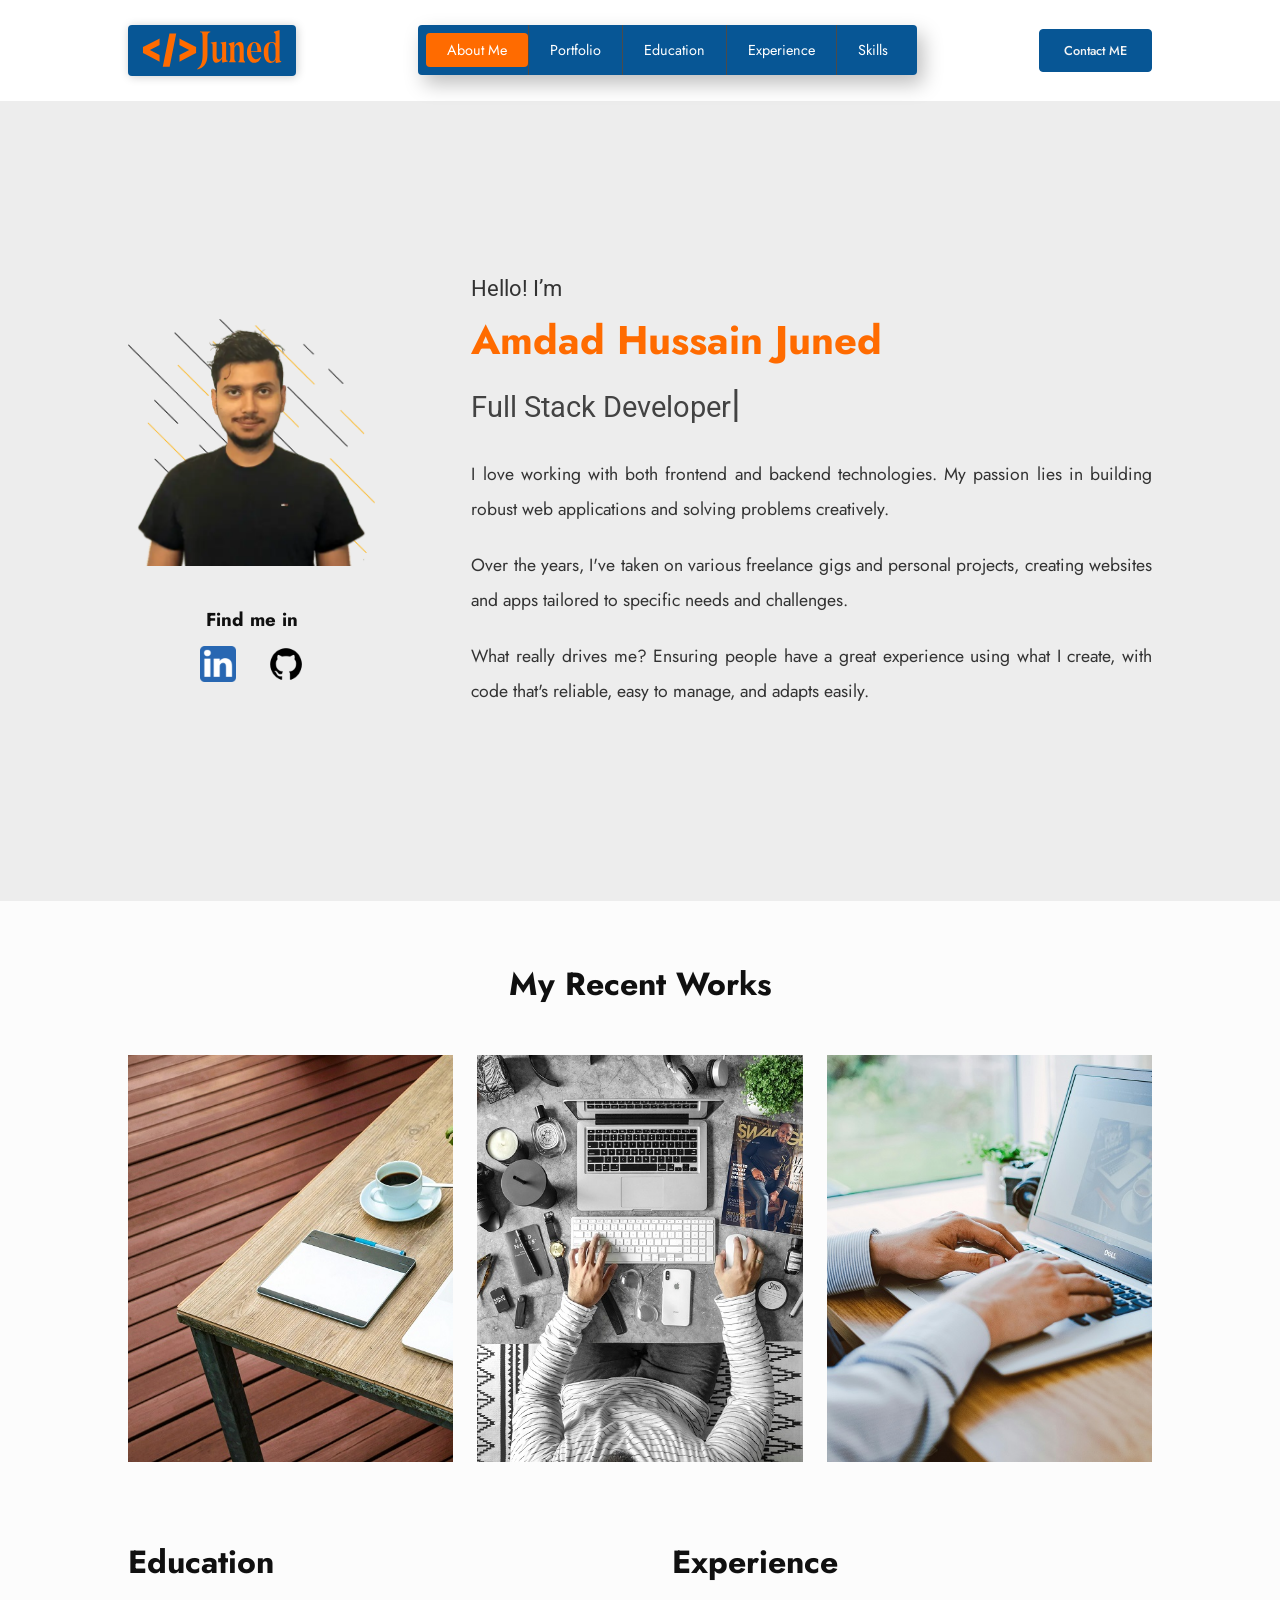
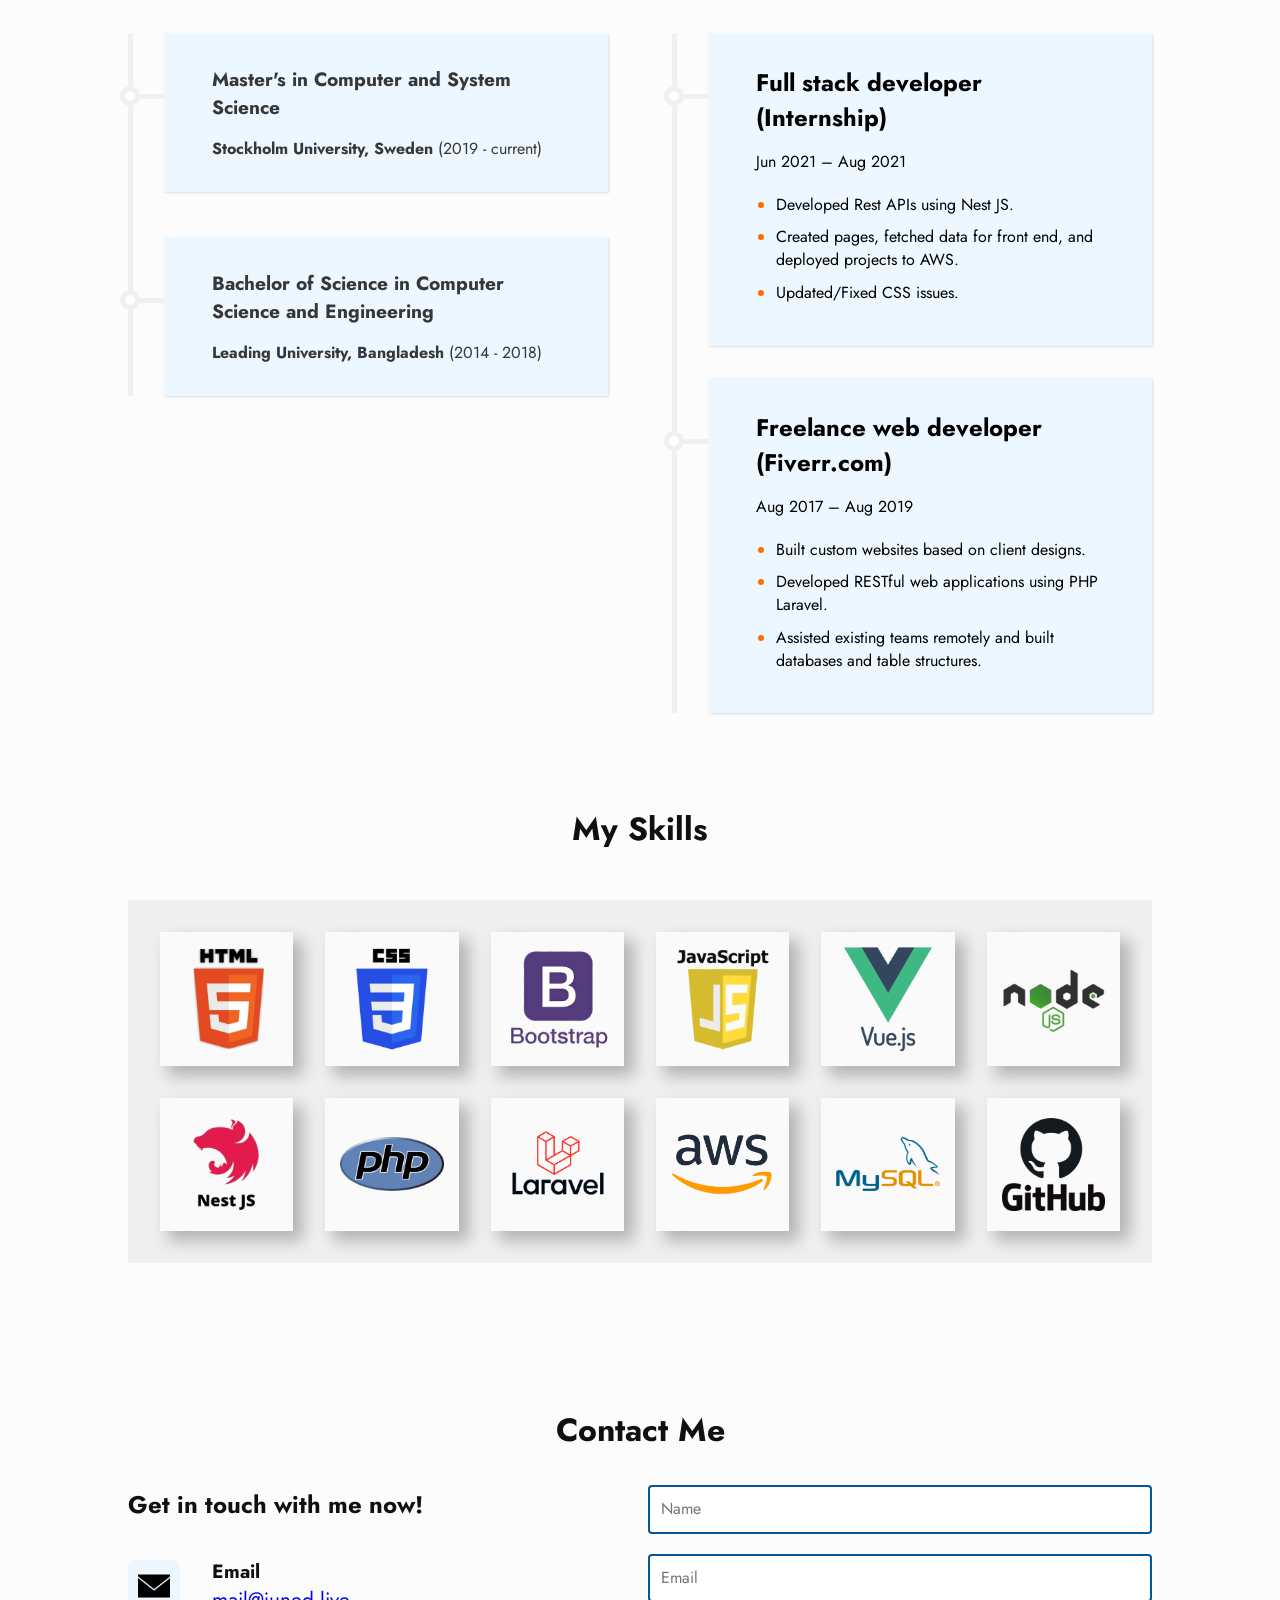
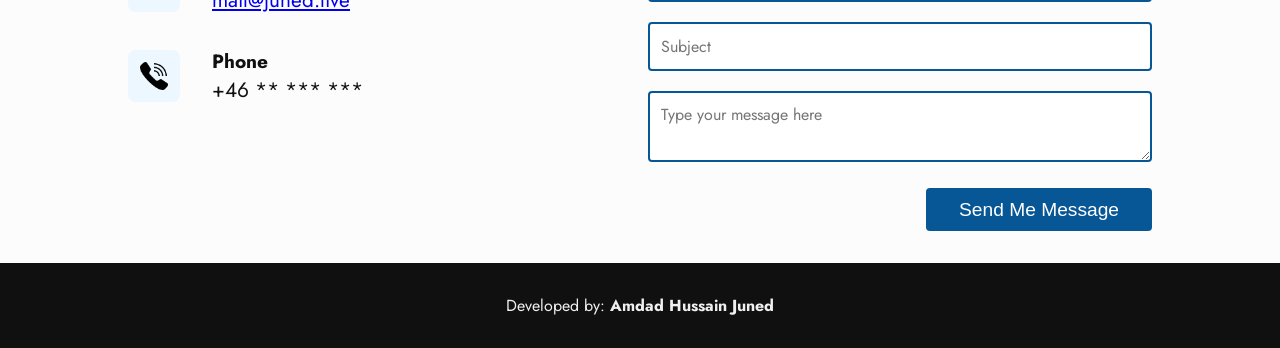
<file: index.html>
<!DOCTYPE html>
<html lang="en">

<head>
    <meta charset="UTF-8">
    <meta name="viewport" content="width=device-width, initial-scale=1.0">

    <!-- Author Info -->
    <meta name="author" content="Amdad Hussain Juned">

    <!-- SEO Meta Tags -->
    <meta name="description"
        content="Welcome to Amdad Hussain Juned's personal portfolio. Discover my expertise as a Full Stack Developer, showcasing projects, skills, and professional journey.">

    <meta name="keywords"
        content="Amdad Hussain Juned, Full Stack Developer, Web Developer, Software Engineer, Frontend Developer, Backend Developer, JavaScript, HTML, CSS, React, Node.js, Portfolio, Programming, Web Development, Software Development">

    <meta name="robots" content="index, follow">
    <meta name="revisit-after" content="2 days">

    <!-- Search Engine Meta Tags -->
    <meta name="googlebot" content="index, follow, max-snippet:-1, max-image-preview:large, max-video-preview:-1">
    <meta name="bingbot" content="index, follow, max-snippet:-1, max-image-preview:large, max-video-preview:-1">

    <!-- Apple Meta Tags -->
    <meta name="apple-mobile-web-app-capable" content="yes">
    <meta name="apple-mobile-web-app-status-bar-style" content="black">
    <meta name="apple-mobile-web-app-title" content="Juned's Portfolio">

    <!-- Application Meta Tags -->
    <meta name="application-name" content="Juned's Portfolio">
    <meta name="mobile-web-app-capable" content="yes">
    <meta name="msapplication-TileColor" content="#da532c">
    <meta name="msapplication-tap-highlight" content="no">
    <meta name="theme-color" content="#ffffff">

    <!-- Twitter Meta Tags -->
    <meta name="twitter:card" content="summary_large_image">
    <meta name="twitter:title" content="Amdad Hussain Juned's Portfolio">
    <meta name="twitter:description" content="This is my personal portfolio. I am a Full Stack Developer.">
    <meta name="twitter:image" content="images/amdad_hussain_juned.png">

    <!-- Open Graph Meta Tags -->
    <meta property="og:title" content="Amdad Hussain Juned's Portfolio">
    <meta property="og:type" content="website">
    <meta property="og:url" content="https://juned.live/">
    <meta property="og:image" content="images/amdad_hussain_juned.png">
    <meta property="og:description" content="This is my personal portfolio. I am a Full Stack Developer.">
    <meta property="og:site_name" content="Amdad Hussain Juned's Portfolio">
    <meta property="og:locale" content="en_US">

    <!-- Mobile Friendly Meta Tags -->
    <meta name="format-detection" content="telephone=yes">
    <meta name="HandheldFriendly" content="true">


    <!-- Favicon -->
    <link rel="apple-touch-icon" sizes="144x144" href="/images/favicon_package/apple-touch-icon.png">
    <link rel="icon" type="image/png" sizes="32x32" href="/images/favicon_package/favicon-32x32.png">
    <link rel="icon" type="image/png" sizes="16x16" href="/images/favicon_package/favicon-16x16.png">
    <!-- <link rel="manifest" href="/images/favicon_package/site.webmanifest"> -->
    <!-- <link rel="mask-icon" href="/images/favicon_package/safari-pinned-tab.svg" color="#5bbad5"> -->
    <!-- <meta name="msapplication-TileColor" content="#da532c"> -->
    <!-- <meta name="theme-color" content="#ffffff"> -->

    <title>Hussain Juned' Portfolio</title>
    <link rel="stylesheet" href="assets/style.css">

    <!-- Google Fonts Jost and Roboto -->
    <link rel="preconnect" href="https://fonts.googleapis.com">
    <link rel="preconnect" href="https://fonts.gstatic.com" crossorigin>
    <link href="https://fonts.googleapis.com/css2?family=Roboto:ital,wght@0,400;0,700;1,400;1,700&display=swap"
        rel="stylesheet">

    <link rel="preconnect" href="https://fonts.googleapis.com">
    <link rel="preconnect" href="https://fonts.gstatic.com" crossorigin>
    <link href="https://fonts.googleapis.com/css2?family=Jost:ital,wght@0,100..900;1,100..900&display=swap"
        rel="stylesheet">
</head>

<body>
    <header>
        <nav class="main-nav container">
            <a class="logo" href="/">
                <img src="images/Juned-logo/vector/edited.svg" alt="Juned">
            </a>
            <menu class="main-menu" id="toggle-able-menu">
                <li><a href="#about">About Me</a></li>
                <li><a href="#portfolio">Portfolio</a></li>
                <li><a href="#education">Education</a></li>
                <li><a href="#experience">Experience</a></li>
                <li><a href="#skills">Skills</a></li>
                <li class="hide-when-large"><a href="#contact-me"> Contact ME </a></li>
                <li class="hide-when-large"><button type="button" id="menu-close-btn"> X </button></li>
            </menu>
            <a type="button" class="nav-btn hide-when-small" href="#contact-me"> Contact ME </a>
            <a type="button" class="nav-btn hide-when-large" href="#" id="navigate-btn"> Navigate </a>
        </nav>

        <div class="hero" id="about"> <!-- Hero Section starts -->
            <div class="container hero-flex">
                <div class="hero-left">
                    <p>Hello! I’m</p>
                    <h1>Amdad Hussain Juned</h1>
                    <h2 id="professional-title">Full Stack <span id="dynamic-title"></span></h2>
                    <p>I love working with both frontend and backend technologies. My
                        passion lies in
                        building robust web applications and solving problems creatively.</p>

                    <p>Over the years, I've taken on various freelance gigs and personal projects, creating websites and
                        apps tailored to
                        specific needs and challenges.</p>

                    <p>What really drives me? Ensuring people have a great experience using what I create, with code
                        that's reliable, easy
                        to manage, and adapts easily.</p>



                </div>
                <div class="hero-right">
                    <!-- <div class="hero-img-container gradient-background"> -->
                    <div class="hero-img-container">
                        <img src="images/amdad_hussain_juned.webp" alt="Amdad Hussain Juned">
                    </div>
                    <div class="social-links">
                        <h3>Find me in</h3>
                        <ul>
                            <li><a href="https://linkedin.com/in/hussain-juned" target="_blank">
                                    <img src="images/linkedin_icon.png" alt="linkedin">
                                </a></li>
                            <li><a href="https://github.com/HussainJuned" target="_blank"><img
                                        src="images/github_icon.png" alt="github"></a>
                            </li>
                        </ul>
                    </div>

                </div>
            </div>
        </div><!-- End of Hero Section -->
    </header>

    <main class="grid-container container">

        <section class="portfolio" id="portfolio">
            <h2>My Recent Works</h2>
            <div class="gallery">
                <article class="gallery-item">
                    <figure>
                        <img src="images/pexels-portfolio1.jpg" alt="portfolio image">
                    </figure>
                    <div class="overlay">
                        <div class="overlay-parent">
                            <h2>Project Title 1</h2>
                            <p>This is my dream project. Technologies used in this project are Html, Css, JavaScript
                            </p>
                            <a href="#" target="_blank">View project</a>
                        </div>
                    </div>
                </article>
                <article class="gallery-item">
                    <figure>
                        <img src="images/pexels-portfolio2.jpg" alt="portfolio image">
                    </figure>
                    <div class="overlay">
                        <div class="overlay-parent">
                            <h2>Project Title 2</h2>
                            <p>This is my dream project. Technologies used in this project are Html, Css, JavaScript
                            </p>
                            <a href="#" target="_blank">View project</a>
                        </div>
                    </div>
                </article>
                <article class="gallery-item">
                    <figure>
                        <img src="images/pexels-portfolio4.jpg" alt="portfolio image">
                    </figure>
                    <div class="overlay">
                        <div class="overlay-parent">
                            <h2>Project Title 3</h2>
                            <p>This is my dream project. Technologies used in this project are Html, Css, JavaScript
                            </p>
                            <a href="#" target="_blank">View project</a>
                        </div>
                    </div>
                </article>
            </div>
        </section>

        <div class="edu-exp">
            <section class="education" id="education">
                <h2>Education</h2>
                <ul>
                    <li>
                        <div class="styling-list">
                            <h3>Master's in Computer and System Science</h3>
                            <p><strong>Stockholm University, Sweden</strong>
                                (<time datetime="2019">2019</time> - current)</p>
                        </div>
                    </li>
                    <li>
                        <div class="styling-list">
                            <h3>Bachelor of Science in Computer Science and Engineering</h3>
                            <p><strong>Leading University, Bangladesh</strong>
                                (<time datetime="2014">2014</time> - <time datetime="2018">2018</time>)</p>
                        </div>
                    </li>
                </ul>
            </section>
            <section class="experience" id="experience">
                <h2>Experience</h2>
                <div class="exp-list">
                    <article class="card">
                        <div class="styling-list">
                            <h3>Full stack developer (Internship)</h3>
                            <p><time datetime="2021-06">Jun 2021</time> – <time datetime="2021-08">Aug 2021</time></p>
                            <ul class="responsibilty-list">
                                <li>Developed Rest APIs using Nest JS.</li>
                                <li>Created pages, fetched data for front end, and deployed projects to AWS.</li>
                                <li>Updated/Fixed CSS issues.</li>
                            </ul>
                        </div>
                    </article>
                    <article class="card">
                        <div class="styling-list">
                            <h3>Freelance web developer (Fiverr.com)</h3>
                            <p><time datetime="2017-08">Aug 2017</time> – <time datetime="2019-08">Aug 2019</time></p>
                            <ul>
                                <li>Built custom websites based on client designs.</li>
                                <li>Developed RESTful web applications using PHP Laravel.</li>
                                <li>Assisted existing teams remotely and built databases and table structures.</li>
                            </ul>
                        </div>
                    </article>

                </div>
            </section>
        </div>

        <section class="skills" id="skills">
            <h2>My skills</h2>
            <ul>
                <li><img src="images/html-logo.webp" alt="html logo"></li>
                <li><img src="images/css-logo.webp" alt="css logo"></li>
                <li><img src="images/bootstrap-logo.png" alt="bootstrap-logo"></li>
                <li><img src="images/JavaScript-logo.png" alt="JavaScript logo"></li>
                <!-- <li>, jQuery, Vue JS, Node JS, Nest JS</li> -->
                <li><img src="images/vue-js-logo.png" alt="vue-js-logo"></li>
                <li><img src="images/nodejs-logo.png" alt="nodejs-logo"></li>
                <li><img src="images/nest-js-logo.png" alt="nestjs_logo"></li>
                <li><img src="images/php-logo.png" alt="php logo"></li>
                <li><img src="images/laravel-logo.png" alt="Laravel logo"></li>
                <li><img src="images/aws-logo.png" alt="aws-logo"></li>
                <li><img src="images/mysql_logo.png" alt="mysql_logo"></li>
                <li><img src="images/github-logo.png" alt="github logo"></li>
            </ul>
        </section>

        <!-- Cotact-me Section -->
        <section class="contact-me" id="contact-me">
            <h2>Contact Me</h2>
            <div class="contact-me-box">
                <address class="contact-me-box-address">
                    <h4>Get in touch with me now!</h4>
                    <div class="contact-with-icons d-flex justify-content-space-arround align-items-center">
                        <div class="icon-bg-orange">
                            <img src="images/icon-email-100.png" alt="email-icon">
                        </div>
                        <div>
                            <h3>Email</h3>
                            <p><a href="mailto:mail@juned.live">mail@juned.live</a></p>
                        </div>
                    </div>
                    <div class="contact-with-icons">
                        <div class="icon-bg-orange">
                            <img src="images/icon-phone-100.png" alt="email-icon">
                        </div>
                        <div>
                            <h3>Phone</h3>
                            <p>+46 ** *** ***</p>
                        </div>
                    </div>
                </address>
                <form action="#" method="post" enctype="text/plain" class="contact-me-box-form">
                    <div class="form-group">
                        <!-- <label for="name">Name</label> -->
                        <input type="text" id="name" name="name" placeholder="Name" required>
                    </div>
                    <div class="form-group">
                        <!-- <label for="email">Email</label> -->
                        <input type="email" id="email" placeholder="Email" name="email" required>
                    </div>
                    <div class="form-group">
                        <!-- <label for="subject">Subject</label> -->
                        <input type="text" id="subject" placeholder="Subject" name="subject" required>
                    </div>
                    <div class="form-group">
                        <!-- <label for="message">Message</label> -->
                        <textarea id="message" placeholder="Type your message here" name="message" required></textarea>
                    </div>
                    <button type="submit" class="btn">Send Me Message</button>
                </form>
            </div>
        </section>
        <!-- End of: cotact-me section -->

    </main>
    <footer class="footer">
        <p>Developed by: <strong>Amdad Hussain Juned</strong></p>
    </footer>
    <script src="assets/script.js"></script>
</body>

</html>
</file>
<file: assets/style.css>
*,
::before,
::after {
    box-sizing: border-box;
}

:root {
    --primary-color: #101010;
    --secondary-color: #FF6B00;
    --primary-bg-color: #f5f5f5;
    --secondary-bg-color: #00008b;
    --ligt-bg-color: #FFF3EA;
    --list-tree-color: #f0f0f0;
    --list-tree-color-hover: #075695;
}

@media (prefers-reduced-motion: no-preference) {
    html {
        scroll-behavior: smooth;
    }
}

html {
    font-size: 12px;
    scroll-behavior: smooth;
    scroll-padding-top: 80px;
}

html,
body {
    height: 100%;
    margin: 0px;
    padding: 0px;
}

body {
    scroll-padding-top: 370px;
}

img {
    display: block;
    max-width: 100%;
}

menu,
ol,
ul {
    padding-left: 0px;
    list-style: none;
    margin: 0px;
}

figure {
    margin-inline: 0px;
    margin-block: 0px;
}

body {
    font-weight: 400;
    color: var(--primary-color);
    font-family: Jost, sans-serif;
    font-optical-sizing: auto;
    font-style: normal;
    background-color: #fcfcfc;
}

h2 {
    font-size: 2rem;
    margin: 3.8rem 0px 3rem;
}

.container {
    width: 80%;
    margin: auto;
}

.portfolio {
    grid-area: portfolio;
    /* min-height: calc(100vh - 70px); */
    /* padding-top: 2rem; */
    padding-bottom: 1rem;
}


.portfolio h2 {
    text-align: center;
}

.info {
    grid-area: info;
}

.education {
    grid-area: education;
    width: 100%;
    height: 100%;
}

.about {
    grid-area: about;
}

.experience {
    grid-area: experience;
    width: 100%;
}

.skills {
    grid-area: skills;
    /* min-height: calc(100vh - 200px); */
    display: flex;
    flex-direction: column;
    align-items: center;
    justify-content: center;
}

.footer {
    grid-area: footer;
    text-align: center;
}

header {
    height: auto;
    min-height: 100svh;
    background: rgb(255 255 255);
}

.main-nav {
    display: flex;
    justify-content: space-between;
    align-items: center;
    padding: 25px 0px;
    margin-top: 0px;
    transition: top 500ms ease-in-out 0s;
    position: relative;
    top: 0px;
    z-index: 9999;
}

.main-nav .main-menu {
    list-style-type: none;
    border-radius: 4px;
}

.main-menu {
    display: flex;
    position: fixed;
    top: 0px;
    text-align: right;
    flex-direction: column;
    right: -37svh;
    width: 37svh;
    background-color: rgb(40, 103, 178);
    z-index: 100;
    box-shadow: rgba(0, 0, 0, 0.12) 0px 0px 10px 0px;
    padding-block: 4rem;
    bottom: 0px;
    color: white;
    justify-content: center;
    transition: right 0.5s ease-in-out 0s;
}

.main-nav li {
    display: inline-block;
}

.logo img {
    width: 70px;
    max-width: 100%;
}

.main-nav a {
    text-decoration: none;
    display: block;
    color: rgb(255, 255, 255);
    padding: 7px 21px;
    transition: all 300ms ease 0s;
    border-radius: 4px;
    font-size: 0.9rem;
}

a.logo {
    padding: 0.2rem 14px;
    box-shadow: rgba(0, 0, 0, 0.2) 1px 1px 10px;
    background: rgb(7, 86, 149);
}

.main-nav a:hover,
.active {
    background-color: var(--secondary-color);
    color: rgb(255, 255, 255);
    transition: background-color 300ms ease 0s;
}

.main-nav a.logo:hover {
    background: rgb(255, 243, 234);
}

.main-nav .nav-btn {
    background-color: rgb(7, 86, 149);
    color: var(--primary-bg-color);
    border: 1px solid rgb(7, 86, 149);
    cursor: pointer;
    transition: all 300ms ease 0s;
    padding: 0.4rem 1.3rem;
    border-radius: 4px;
    font-size: 0.8rem;
    font-weight: 500;
    text-transform: capitalize;
}

.main-nav .nav-btn:hover {
    background-color: rgb(44, 18, 0);
    color: rgb(247, 247, 247);
    border-color: rgb(44, 18, 0);
}

.main-nav .hide-when-small {
    display: none;
}

.main-menu.show-menu {
    display: flex;
    position: fixed;
    top: 0px;
    text-align: right;
    flex-direction: column;
    right: 0px;
    width: 37svh;
    background-color: rgb(40, 103, 178);
    z-index: 100;
    box-shadow: rgba(0, 0, 0, 0.12) 0px 0px 10px 0px;
    padding-block: 4rem;
    bottom: 0px;
    color: white;
    justify-content: start;
    padding-top: 6rem;
}

.main-menu.show-menu a {
    width: 100%;
    margin-top: 0px;
    padding-right: 4rem;
    color: white;
    font-size: 1.3rem;
    padding-block: 1rem;
}

.main-menu.show-menu li:first-child a {
    margin-top: 0px;
}

button#menu-close-btn {
    position: absolute;
    top: 16px;
    left: 16px;
    z-index: 101;
    padding: 10px 15px;
    text-transform: uppercase;
    font-weight: bold;
    font-size: 1.3rem;
}

.main-nav.sticky {
    background-color: rgb(255, 255, 255);
    justify-content: space-between;
    align-items: center;
    padding: 0px;
    margin-top: 0px;
    position: fixed;
    top: 0px;
    width: 100%;
    left: 0px;
    z-index: 1010;
    padding-block: 5px;
    box-shadow: rgba(0, 0, 0, 0.25) 1px 4px 12px 0px;
    padding-inline: 10%;
    transition: top 0.5s ease-in-out 0s;
}

.hero {
    background-color: #ededed;
    padding-top: 2rem;
    display: flex;
    justify-content: center;
    min-height: calc(100vh - 100px);
    align-items: center;
    padding-bottom: 2rem;
}

.hero-flex {
    display: flex;
    row-gap: 4rem;
    justify-content: center;
    align-items: center;
    flex-direction: column;
}

.hero-left {
    flex: 8 1 0%;
    order: 2;
}

.hero-right {
    order: 1;
}

.hero-img-container {
    background-image: url("/images/homeNannerShape.png");
    background-repeat: no-repeat;
    background-size: cover;
    /* background-position: 34% 30px; */
    animation: 5s ease 0s infinite normal none running moveIn;
}

.hero-left h1 {
    font-size: 2.2rem;
    color: var(--secondary-color);
    margin: 0px 0px 1rem;
    line-height: 3rem;
}

.hero-left p {
    font-size: 1.1rem;
    line-height: 2.2rem;
    margin: 0px;
    padding-right: 0px;
    text-align: justify;
    color: rgb(51, 51, 51);
    margin-bottom: 1.3rem;
}

.hero-right img {
    margin-left: auto;
}

.hero-left h2 {
    font-size: 1.5rem;
    font-weight: normal;
    padding: 0px;
    margin: 0px 0px 1.6rem;
    font-family: Roboto, sans-serif;
    color: rgb(67, 67, 67);
    line-height: 3rem;
}

.hero-left p:first-child {
    font-size: 1.1rem;
    font-family: Roboto;
    margin-bottom: 10px;
    padding: 0px;
}

.hero-left h3 {
    font-size: 16px;
    text-transform: uppercase;
    margin-top: 40px;
}

.social-links ul {
    padding-top: 0px;
    display: flex;
    justify-content: center;
    gap: 2rem;
}

.social-links li {
    display: block;
}

.social-links li a {
    text-decoration: none;
    background-color: var(--secondary-color);
    color: var(--primary-bg-color);
    font-size: 16px;
}

.social-links li a img {
    width: 36px;
}

.social-links h3 {
    margin-top: 2.5rem;
    margin-bottom: 0.8rem;
}

.social-links {
    text-align: center;
}

.gallery {
    display: flex;
    justify-content: space-between;
    gap: 25px;
    flex-wrap: wrap;
}

.gallery-item {
    flex: 0 0 100%;
    position: relative;
}

.overlay {
    position: absolute;
    top: 0px;
    width: 100%;
    height: 100%;
    overflow: hidden;
    display: none;
}

.overlay-parent {
    height: 100%;
    width: 100%;
    background: rgba(255, 243, 234, 0.89);
    display: flex;
    justify-content: center;
    align-items: center;
    text-align: center;
    flex-direction: column;
    padding: 0px 1.2rem;
    opacity: 0;
    transition: all 500ms ease 0s;
}

.overlay h2 {
    margin-top: 0px;
    font-size: 25px;
}

.overlay p {
    font-size: 18px;
}

.overlay a {
    text-decoration: none;
    color: white;
    background: rgb(255, 107, 0);
    padding: 10px 15px;
    margin-top: 40px;
}

.gallery-item:hover .overlay {
    display: block;
}

.gallery-item:hover .overlay:hover .overlay-parent {
    opacity: 1;
}

.edu-exp {
    /* min-height: 100svh; */
}

.education h3 {
    font-size: 1.2rem;
    margin: 0px;
}

.education ul {
    padding-left: 31px;
    border-left: 5px solid var(--list-tree-color);
    position: relative;
}

.education li {
    padding: 1.5rem;
    background-color: #ecf7ff;
    margin-bottom: 45px;
    transition: all 300ms ease 0s;
    color: rgb(55, 55, 55);
    box-shadow: rgba(0, 0, 0, 0.12) 1px 1px 2px 0px;
}

.education li:hover,
.card:hover {
    background-color: var(--list-tree-color-hover);
    color: white;
    box-shadow: rgba(0, 0, 0, 0.12) 1px 1px 2px 0px;
    transition: all 300ms ease 0s;
}

.education li:hover .styling-list::before,
.card:hover .styling-list::before {
    background-color: var(--list-tree-color-hover);
}

.education p {
    font-size: 1rem;
    margin: 1rem 0px 0px;
}

.education li {
    position: relative;
}

.styling-list::before {
    content: "";
    width: 31px;
    height: 5px;
    background: var(--list-tree-color);
    display: block;
    position: absolute;
    top: 61px;
    left: -31px;
}

.styling-list::after {
    position: absolute;
    content: "";
    width: 20px;
    height: 20px;
    border: 5px solid var(--list-tree-color);
    border-radius: 100%;
    top: 53px;
    left: -44px;
    background: rgb(255, 255, 255);
    transition: all 100ms ease 0s;
}

li:hover .styling-list::after,
.card:hover .styling-list::after {
    background-color: var(--list-tree-color-hover);
}

.experience h3 {
    font-size: 24px;
    margin: 0px;
}

.exp-list {
    border-left: 5px solid var(--list-tree-color);
    padding-left: 31px;
    color: rgb(0 0 0);
}

.card {
    background: #ecf7ff;
    padding: 2rem;
    margin-bottom: 2rem;
    position: relative;
    transition: all 300ms ease 0s;
    box-shadow: rgba(0, 0, 0, 0.12) 1px 1px 2px 0px;
}

.experience ul {
    margin: 20px 0px 0px 20px;
}

.experience li {
    font-size: 16px;
    margin-bottom: 0.6rem;
    list-style-type: disc;
    list-style-position: outside;
}

.experience li::marker {
    color: white;
}

.experience li::marker {
    color: var(--secondary-color);
}

.experience p {
    font-size: 16px;
    margin: 15px 0px 0px;
}

.skills ul {
    display: grid;
    grid-template-columns: 1fr 1fr;
    gap: 1.3rem;
    justify-content: center;
    place-items: center;
    background: rgb(239, 239, 239);
    padding: 1.3rem;
}

.skills li {
    background: rgb(250, 250, 250);
    padding: 25px;
    height: 100%;
    box-shadow: rgba(0, 0, 0, 0.25) 9px 9px 15px 1px;
    display: flex;
    justify-content: center;
    align-items: center;
    cursor: pointer;
}

.skills h2 {
    margin: 3.8rem 0px 3rem;
    text-align: center;
    text-transform: capitalize;
}

.skills li {
    position: relative;
    overflow: hidden;
}

.skills li::before {
    position: absolute;
    top: 0px;
    left: -75%;
    z-index: 2;
    display: block;
    content: "";
    width: 40%;
    height: 100%;
    background: linear-gradient(to right, rgba(255, 255, 255, 0.14) 0%, rgba(170, 170, 170, 0.12) 100%);
    transform: skewX(-25deg);
}

.skills li:hover::before {
    animation: 0.8s ease 0s 1 normal none running shine;
}

.contact-me {
    grid-area: contact-me;
    height: auto;
    /* min-height: calc(-200px + 100vh); */
}

.contact-me h2 {
    text-align: center;
    margin: 9rem 0px 0px;
}

.contact-me-box {
    display: flex;
    justify-content: space-between;
    align-items: start;
    gap: 4rem;
    padding: 2rem 0px;
    flex-flow: column wrap;
}

.contact-me-box h4 {
    font-style: normal;
    margin-top: 0px;
    margin-bottom: 2rem;
    font-size: 1.5rem;
    line-height: 2.5rem;
}

.contact-me-box-address {
    flex: 1 1 0%;
}

.d-flex {
    display: flex;
}

.justify-content-space-arround {
    justify-content: space-around;
}

.align-items-center {
    align-items: center;
}

.contact-with-icons {
    column-gap: 1rem;
    display: flex;
    align-items: center;
    justify-content: left;
    margin-bottom: 32px;
    flex-wrap: wrap;
}

.contact-with-icons img {
    max-width: 2rem;
}

.icon-bg-orange {
    background-color: #ecf7ff;
    padding: 10px;
    border-radius: 15%;
}

.contact-with-icons h3,
.contact-with-icons p {
    margin: 0px;
    font-style: normal;
}

.contact-with-icons h3 {
    margin-bottom: 0px;
    font-size: 1.2rem;
}

.contact-with-icons p {
    font-size: 1.3rem;
}

.contact-me-box-form {
    width: 100%;
    flex: 1 1 0%;
}

.form-group {
    margin-bottom: 20px;
    width: 100%;
}

.contact-me-box-form input,
textarea {
    width: 100%;
    padding: 0.7rem;
    border: 2px solid #075695;
    border-radius: 4px;
    line-height: 1.4rem;
    font-size: 1rem;
    font-family: 'Jost', sans-serif;
    transition: all 0.3s ease-out 0s;
    /* color: rgb(33, 37, 41); */
}

.contact-me-box-form .btn {
    color: rgb(255, 255, 255);
    padding: 0.6rem 2rem;
    background-color: #075695;
    border-radius: 4px;
    font-size: 1.2rem;
    font-weight: 500;
    text-transform: capitalize;
    border: 1px solid transparent;
    transition: all 0.3s ease 0s;
    cursor: pointer;
    float: right;
}

.contact-me-box-form .btn:hover {
    background-color: rgb(185, 78, 2);
    color: rgb(255, 255, 255);
}

.footer {
    background-color: rgb(16, 16, 16);
    color: rgb(239, 239, 239);
    font-size: 16px;
    padding: 15px;
}

.footer p {}


/* animations */
@keyframes shine {
    100% {
        left: 125%;
    }
}

@keyframes moveIn {
    50% {
        background-position: right bottom;
    }
}


.cursor {
    animation: cursorBlink 400ms infinite;
    font-size: 2.5rem;
}

@keyframes cursorBlink {

    0%,
    100% {
        opacity: 1;
    }

    50% {
        opacity: 0;
    }
}

.gradient-background {
    background: linear-gradient(313deg, #5c0282, #075695, #718da3);
    background-size: 180% 180%;
    animation: gradient-animation 4s ease infinite;
}

@keyframes gradient-animation {
    0% {
        background-position: 0% 50%;
    }

    50% {
        background-position: 100% 50%;
    }

    100% {
        background-position: 0% 50%;
    }
}

/* End Animation */

/* Media Queries */
@media only screen and (min-width: 375px) {
    html {
        font-size: 14px;
    }

    .contact-with-icons {
        column-gap: 1.3rem;
    }

    .skills ul {
        gap: 2rem;
        padding: 2rem;
    }

    a.logo {
        padding: 0.25rem 14px;
    }
}

@media only screen and (min-width: 510px) {
    .hero-img-container {
        width: 50%;
        margin: auto;
    }
}

@media only screen and (min-width: 768px) {
    html {
        font-size: 16px;
    }

    .gallery {
        gap: 1rem;
    }

    article.gallery-item {
        flex: 0 0 48.5%;
    }

    .skills ul {
        grid-template-columns: 1fr 1fr 1fr;
    }

    .contact-with-icons {
        column-gap: 1.5rem;
    }

    .hero-img-container {
        width: 64%;
        margin: auto;
    }

    .hero-left h1 {
        font-size: 2.5rem;
    }

    .hero-left h2 {
        font-size: 1.8rem;
    }

    /* .hero-left p {
        font-size: 1.4rem;
    } */

    .education li,
    .card {
        padding: 2rem 3rem;
    }

    .hero-left p:first-child {
        font-size: 1.4rem;
    }

    .skills li {
        padding: 15px;
    }

    a.logo {
        padding: 0.4rem 14px;
    }
}

@media only screen and (min-width: 992px) {
    html {
        font-size: 16px;
    }

    .container.hero-flex {
        flex-direction: row;
        min-height: calc(-200px + 100svh);
        gap: 6rem;
    }

    .hero-right {
        flex: 4 1 0%;
    }

    .hero-left {
        flex: 11 1 0%;
        /* padding: 0px 0px 5rem 5rem; */
        padding: 0;
    }

    .edu-exp {
        display: flex;
        justify-content: space-between;
        gap: 4rem;
    }

    .skills ul {
        grid-template-columns: 1fr 1fr 1fr 1fr 1fr;
    }

    .contact-me-box {
        flex-direction: row;
    }

    .logo img {
        width: 100px;
    }

    .hero-img-container {
        width: 100%;
    }

    a.logo {
        padding: 0.2rem 14px;
    }
}

@media only screen and (min-width: 1200px) {
    .main-nav .hide-when-large {
        display: none;
    }

    .main-nav .hide-when-small {
        display: block;
    }

    .gallery {
        gap: 1.5rem;
    }

    article.gallery-item {
        flex: 1 1 0%;
    }

    .skills ul {
        grid-template-columns: 1fr 1fr 1fr 1fr 1fr 1fr;
    }

    .contact-me-box {
        gap: 1rem;
    }

    .main-menu {
        display: flex;
        position: static;
        text-align: center;
        flex-direction: row;
        width: auto;
        background-color: rgb(7, 86, 149);
        padding-block: inherit;
        justify-content: center;
        transition: inherit;
        box-shadow: rgb(191, 191, 191) 6px 9px 20px 0px;
        padding: 0px 8px;
        color: white;
    }

    .main-nav li {
        padding: 8px 0px;
        border-right: 1px solid rgb(75, 75, 75);
    }

    .main-nav .main-menu li:nth-last-child(3) {
        border: none;
    }

    a.logo {
        padding: 5px 14px;
    }

    .logo img {
        width: 140px;
    }

    .contact-with-icons {
        column-gap: 2rem;
    }

    .main-nav .nav-btn {
        padding: 0.7rem 1.5rem;
    }
}
</file>
